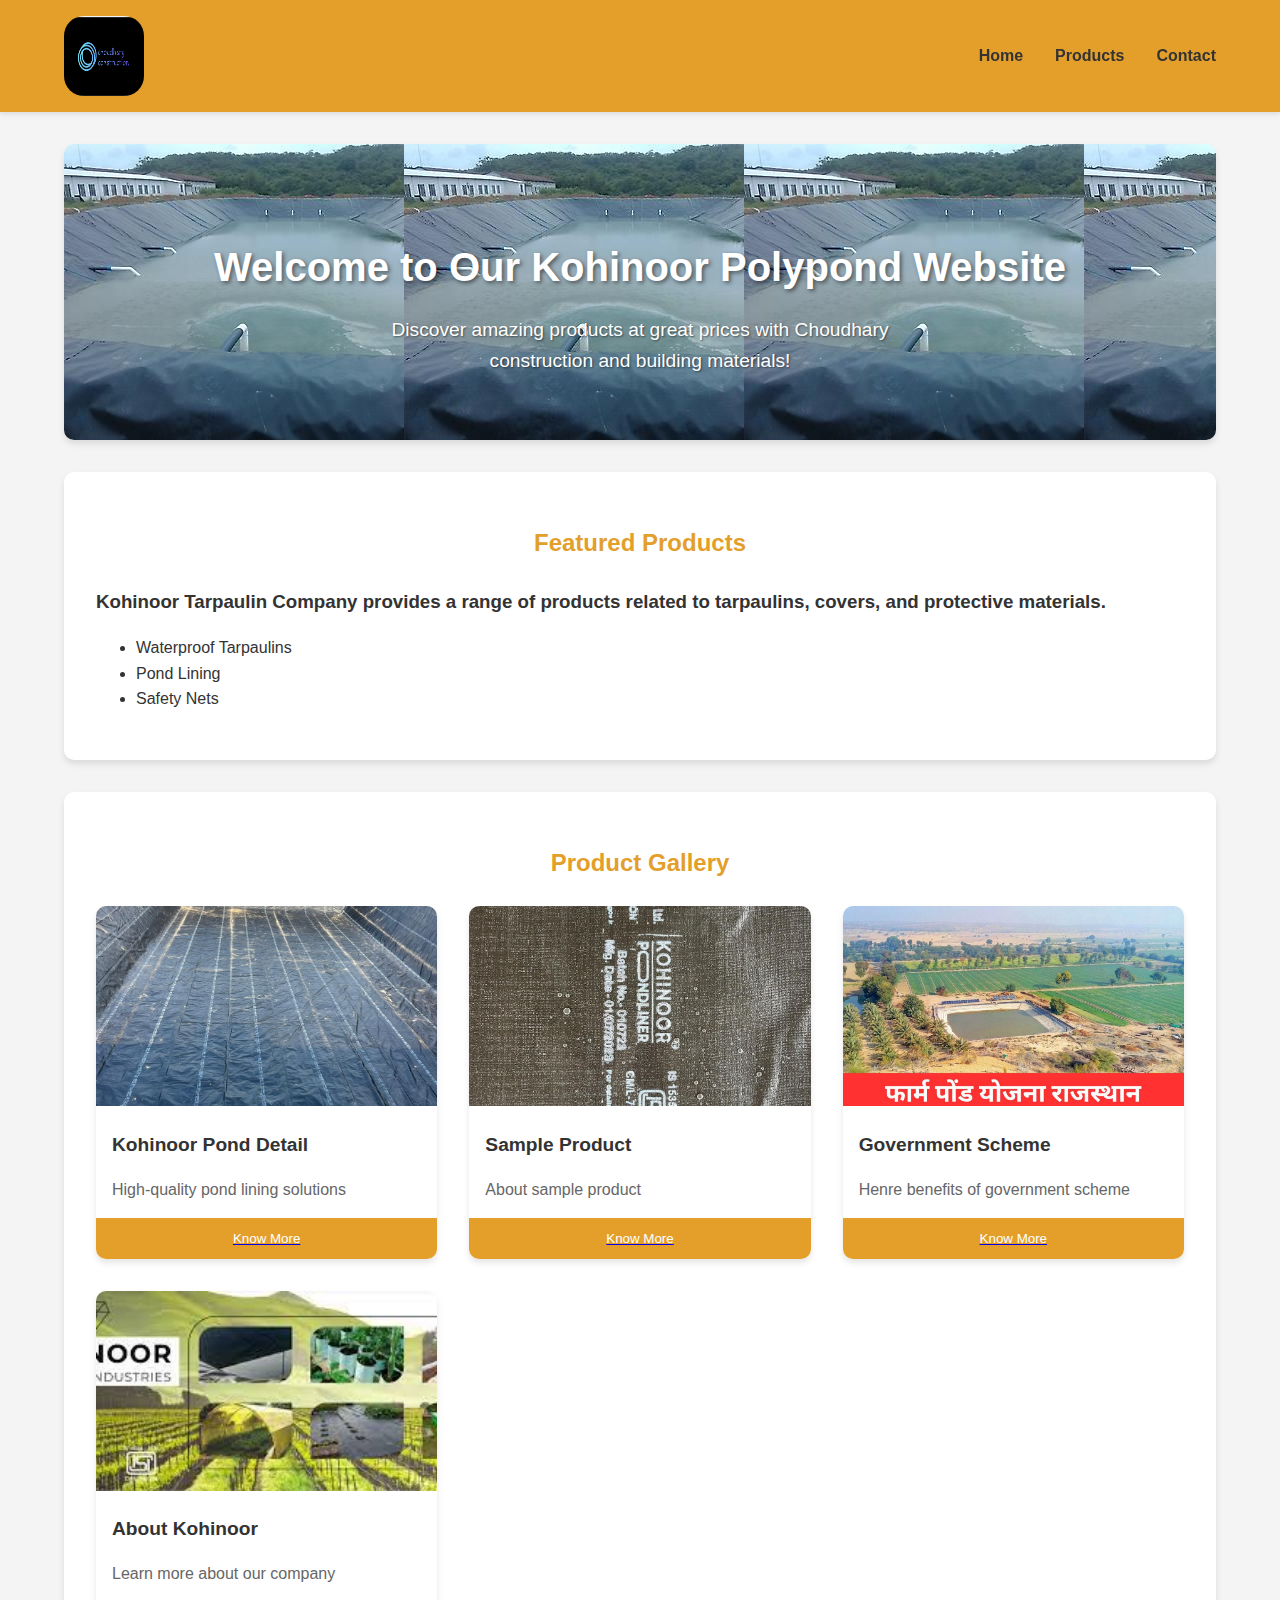
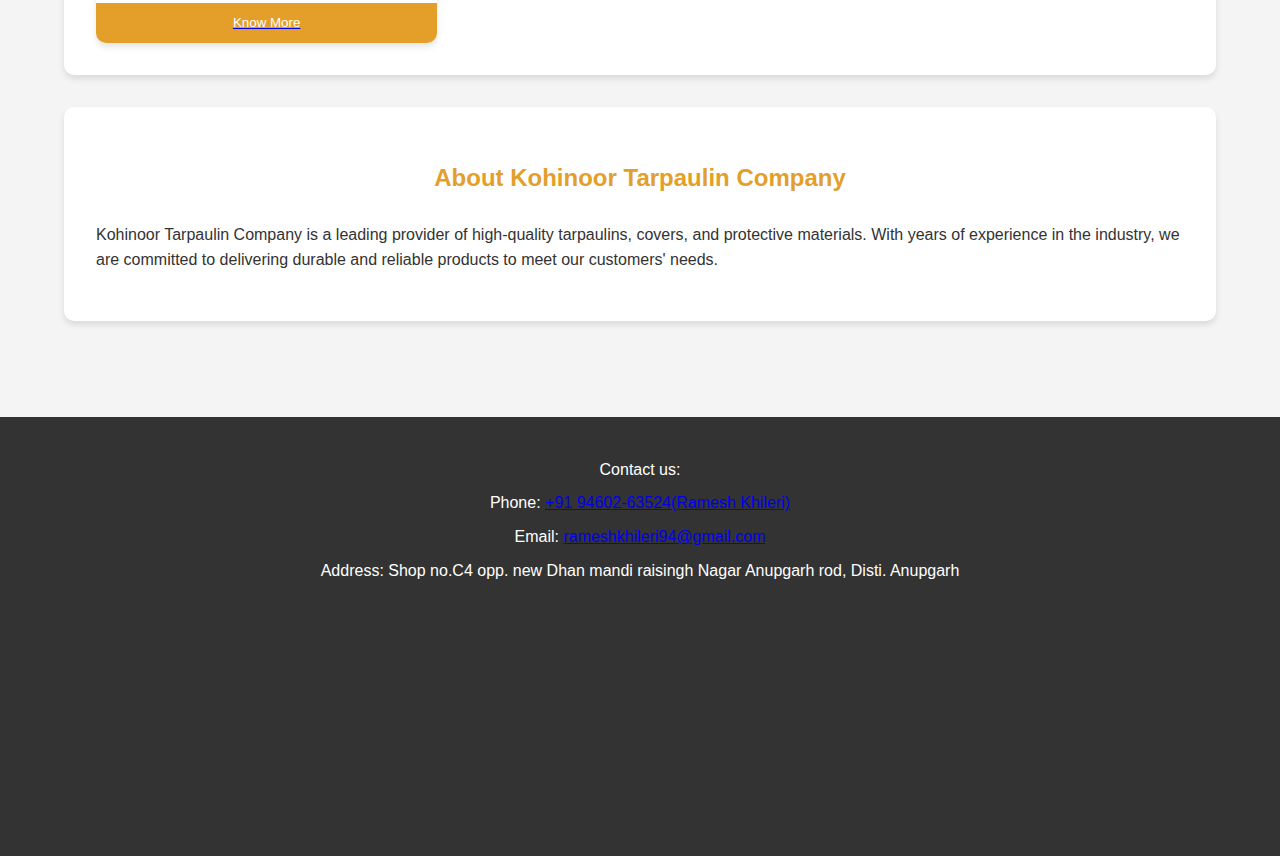
<file: index.html>
<!DOCTYPE html>
<html lang="en">
<head>
    <meta charset="UTF-8">
    <meta name="viewport" content="width=device-width, initial-scale=1.0">
    <title>Kohinoor Polypond - Product Selling Website</title>
    <style>
        body {
            font-family: 'Arial', sans-serif;
            margin: 0;
            padding: 0;
            line-height: 1.6;
            color: #333;
            background-color: #f4f4f4;
        }

        header {
            background-color: #e39f2a;
            box-shadow: 0 2px 5px rgba(0,0,0,0.1);
            position: sticky;
            top: 0;
            z-index: 1000;
        }

        nav {
            display: flex;
            justify-content: space-between;
            align-items: center;
            padding: 1rem 5%;
            max-width: 1200px;
            margin: 0 auto;
        }

        .logo {
            width: 80px;
            height: 80px;
            transition: transform 0.3s ease;
            border-radius: 20px;
        }

        .logo:hover {
            transform: scale(1.05);
        }

        nav ul {
            list-style-type: none;
            display: flex;
            margin: 0;
            padding: 0;
        }

        nav ul li {
            margin-left: 2rem;
        }

        nav ul li a {
            text-decoration: none;
            color: #333;
            font-weight: bold;
            transition: color 0.3s ease;
        }

        nav ul li a:hover {
            color: #007bff;
        }

        main {
            max-width: 1200px;
            margin: 0 auto;
            padding: 2rem 5%;
        }

        .banner {
            background-image: url(polypond.jpg);
            color: white;
            padding: 4rem 2rem;
            text-align: center;
            border-radius: 10px;
            margin-bottom: 2rem;
            box-shadow: 0 4px 6px rgba(0,0,0,0.1);
        }

        .banner h1 {
            font-size: 2.5rem;
            margin-bottom: 1rem;
            text-shadow: 2px 2px 4px rgba(0,0,0,0.5);
        }

        .banner p {
            font-size: 1.2rem;
            max-width: 600px;
            margin: 0 auto;
            text-shadow: 1px 1px 2px rgba(0,0,0,0.5);
        }

        .section {
            background-color: #fff;
            padding: 2rem;
            border-radius: 10px;
            box-shadow: 0 4px 6px rgba(0,0,0,0.1);
            margin-bottom: 2rem;
        }

        .section h2 {
            text-align: center;
            margin-bottom: 1.5rem;
            color: #e39f2a;
        }

        .product-grid {
            display: grid;
            grid-template-columns: repeat(auto-fit, minmax(250px, 1fr));
            gap: 2rem;
        }

        .product {
            background-color: #fff;
            border-radius: 10px;
            overflow: hidden;
            box-shadow: 0 4px 6px rgba(0,0,0,0.1);
            transition: transform 0.3s ease;
        }

        .product:hover {
            transform: translateY(-5px);
        }

        .product img {
            width: 100%;
            height: 200px;
            object-fit: cover;
        }

        .product h3 {
            padding: 1rem;
            margin: 0;
            font-size: 1.2rem;
            color: #333;
        }

        .product p {
            padding: 0 1rem 1rem;
            margin: 0;
            color: #666;
        }

        .product button {
            display: block;
            width: 100%;
            padding: 0.8rem;
            background-color: #e39f2a;
            color: white;
            border: none;
            cursor: pointer;
            transition: background-color 0.3s ease;
        }

        .product button:hover {
            background-color: #d38d1a;
        }

        footer {
            background-color: #333;
            color: white;
            text-align: center;
            padding: 2rem 1rem;
            margin-top: 2rem;
        }

        footer p {
            margin: 0.5rem 0;
        }

        .map-container {
            display: flex;
            justify-content: center;
            margin-top: 1rem;
        }

        @media (max-width: 768px) {
            nav {
                flex-direction: column;
                padding: 1rem;
            }

            nav ul {
                margin-top: 1rem;
            }

            nav ul li {
                margin: 0 1rem;
            }

            .banner {
                padding: 3rem 1rem;
            }

            .banner h1 {
                font-size: 2rem;
            }

            .banner p {
                font-size: 1rem;
            }
        }
    </style>
</head>
<body>
    <header>
        <nav>
            <img src="logo2.png" alt="Company Logo" class="logo">
            <ul>
                <li><a href="#home">Home</a></li>
                <li><a href="#featured-products">Products</a></li>
                <!-- <li><a href="#gallery">Gallery</a></li> -->
                <li><a href="#Contact">Contact</a></li>
            </ul>
        </nav>
    </header>

    <main>
        <section id="home" class="banner">
            <h1>Welcome to Our Kohinoor Polypond Website</h1>
            <p>Discover amazing products at great prices with Choudhary construction and building materials!</p>
        </section>

        <section id="featured-products" class="section">
            <h2>Featured Products</h2>
            <h3>Kohinoor Tarpaulin Company provides a range of products related to tarpaulins, covers, and protective materials.</h3>
            <ul>
                <li>Waterproof Tarpaulins</li>
                <li>Pond Lining</li>
                <li>Safety Nets</li>
            </ul>
        </section>

        <section id="gallery" class="section">
            <h2>Product Gallery</h2>
            <div class="product-grid">
                <div class="product">
                    <img src="product1.jpg" alt="Kohinoor Pond Detail">
                    <h3>Kohinoor Pond Detail</h3>
                    <p>High-quality pond lining solutions</p>
                    <a href="buynow.html"><button>Know More</button></a>
                </div>
                <div class="product">
                    <img src="sample.jpg" alt="Sample Product">
                    <h3>Sample Product</h3>
                    <p>About sample product</p>
                    <a href="sample.html"><button>Know More</button></a>
                </div>
                <div class="product">
                    <img src="product3.jpg" alt="Product 2">
                    <h3>Government Scheme</h3>
                    <p>Henre benefits of government scheme </p>
                    <a href="farm.html"><button>Know More</button></a>
                </div>
                <div class="product">
                    <img src="bakground.jpg" alt="About Kohinoor">
                    <h3>About Kohinoor</h3>
                    <p>Learn more about our company</p>
                    <a href="about.html"><button>Know More</button></a>
                </div>
            </div>
        </section>

        <section id="about" class="section">
            <h2>About Kohinoor Tarpaulin Company</h2>
            <p>Kohinoor Tarpaulin Company is a leading provider of high-quality tarpaulins, covers, and protective materials. With years of experience in the industry, we are committed to delivering durable and reliable products to meet our customers' needs.</p>
        </section>
    </main>

    <footer id="Contact">
        <p>Contact us:</p>
        <p>Phone: <a href="tel:+919460263524">+91 94602-63524(Ramesh Khileri)</a></p>
        <p>Email: <a href="mailto:rameshkhileri94@gmail.com">rameshkhileri94@gmail.com</a></p>
        <p>Address: Shop no.C4 opp. new Dhan mandi raisingh Nagar Anupgarh rod, Disti. Anupgarh</p>
        <div class="map-container">
            <iframe src="https://www.google.com/maps/embed?pb=!1m18!1m12!1m3!1d111094.48958457826!2d73.44610899999999!3d29.525020899999998!2m3!1f0!2f0!3f0!3m2!1i1024!2i768!4f13.1!3m3!1m2!1s0x393d8b42ca673535%3A0x5b575c935fbff266!2sChoudhary%20construction%20and%20building%20materials!5e0!3m2!1sen!2sin!4v1720790787605!5m2!1sen!2sin" width="300" height="225" style="border:0;" allowfullscreen="" loading="lazy" referrerpolicy="no-referrer-when-downgrade"></iframe>
        </div>
    </footer>
</body>
</html>
</file>
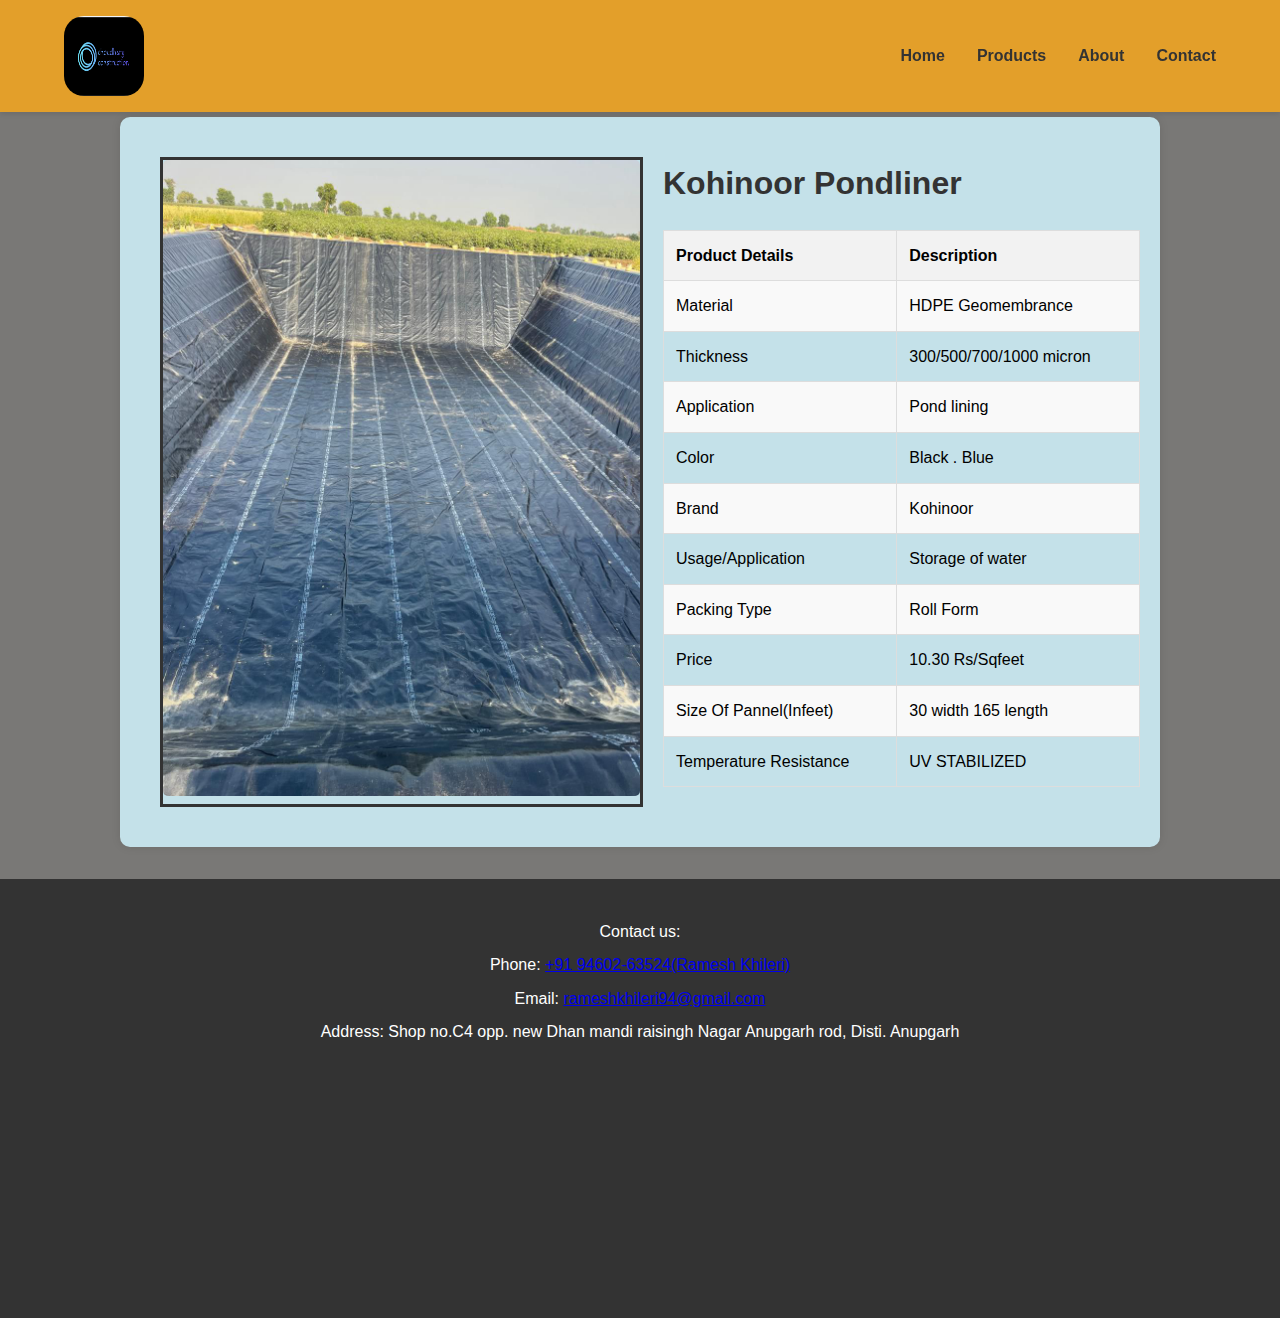
<file: buynow.html>
<!DOCTYPE html>
<html lang="en">
<head>
    <meta charset="UTF-8">
    <meta name="viewport" content="width=device-width, initial-scale=1.0">
    <title>Kohinoor Pondliner</title>
    <style>
           body {
            font-family: Arial, sans-serif;
            line-height: 1.6;
            margin: 0;
            padding: 0;
            background-color: #797876;
        }
        header {
            background-color: #e39f2a;
            box-shadow: 0 2px 5px rgba(0,0,0,0.1);
            position: sticky;
            top: 0;
            z-index: 1000;
        }

        nav {
            display: flex;
            justify-content: space-between;
            align-items: center;
            padding: 1rem 5%;
            max-width: 1200px;
            margin: 0 auto;
        }

        .logo {
            width: 80px;
            height: 80px;
            transition: transform 0.3s ease;
            border-radius: 20px;
        }

        .logo:hover {
            transform: scale(1.05);
        }

        nav ul {
            list-style-type: none;
            display: flex;
            margin: 0;
            padding: 0;
        }

        nav ul li {
            margin-left: 2rem;
        }

        nav ul li a {
            text-decoration: none;
            color: #333;
            font-weight: bold;
            transition: color 0.3s ease;
        }

        nav ul li a:hover {
            color: #007bff;
        }

        main {
            max-width: 1200px;
            margin: 0 auto;
            padding: 2rem 5%;
        }

    
        .product-container {
            display: flex;
            flex-wrap: wrap;
            justify-content: space-between;
            max-width: 1000px;
            margin: 5px auto;
            background-color:#c4e1e9;
            padding: 20px;
            border-radius: 10px;
            box-shadow: 0 0 10px rgba(0,0,0,0.1);
        }
        .product-image {
            flex: 1;
            min-width: 300px;
            max-width: 100%;
            margin-right: 20px;
            margin: 20px;
            border: #333;
            border-style: solid;
        }
        .product-image img {
            width: 100%;
            height: auto;
            border-radius: 5px;
        }
        .product-details {
            flex: 1;
            min-width: 300px;
        }
        table {
            width: 100%;
            border-collapse: collapse;
            margin-top: 20px;
        }
        th, td {
            border: 1px solid #ddd;
            padding: 12px;
            text-align: left;
        }
        th {
            background-color: #f2f2f2;
            font-weight: bold;
        }
        tr:nth-child(even) {
            background-color: #f9f9f9;
        }
        h1 {
            color: #333;
            margin-bottom: 20px;
        }
        footer {
            background-color: #333;
            color: white;
            text-align: center;
            padding: 2rem 1rem;
            margin-top: 2rem;
        }

        footer p {
            margin: 0.5rem 0;
        }

        .map-container {
            display: flex;
            justify-content: center;
            margin-top: 1rem;
        }

    </style>
</head>
<body>
    <header>
        <nav>
            <img src="logo2.png" alt="Company Logo" class="logo">
            <ul>
                <li><a href="index.html">Home</a></li>
                <li><a href="#featured-products">Products</a></li>
                <!-- <li><a href="gallery.html">Gallery</a></li> -->
                <li><a href="about.html">About</a></li>
                <li><a href="#Contact">Contact</a></li>
            </ul>
        </nav>
    </header>
    <div class="product-container">
        <div class="product-image">
            <img src="product1.jpg" alt="Kohinoor Pondliner">
        </div>
        <div class="product-details">
            <h1>Kohinoor Pondliner</h1>
            <table>
                <tr>
                    <th>Product Details</th>
                    <th>Description</th>
                </tr>
                <tr>
                    <td>Material</td>
                    <td>HDPE Geomembrance</td>
                </tr>
                <tr>
                    <td>Thickness</td>
                    <td>300/500/700/1000 micron</td>
                </tr>
                <tr>
                    <td>Application</td>
                    <td>Pond lining</td>
                </tr>
                <tr>
                    <td>Color</td>
                    <td>Black . Blue</td>
                </tr>
                <tr>
                    <td>Brand</td>
                    <td>Kohinoor</td>
                </tr>
                <tr>
                    <td>Usage/Application</td>
                    <td>Storage of water</td>
                </tr>
                <tr>
                    <td>Packing Type</td>
                    <td>Roll Form</td>
                </tr>
                <tr>
                    <td>Price</td>
                    <td>10.30 Rs/Sqfeet</td>
                </tr>
                <tr>
                    <td>Size Of Pannel(Infeet)</td>
                    <td>30 width 165 length</td>
                </tr>
                <tr>
                    <td>Temperature Resistance</td>
                    <td>UV STABILIZED</td>
                </tr>
            </table>
        </div>
    
    </div>
    <footer id="Contact">
        <p>Contact us:</p>
        <p>Phone: <a href="tel:+919460263524">+91 94602-63524(Ramesh Khileri)</a></p>
        <p>Email: <a href="mailto:rameshkhileri94@gmail.com">rameshkhileri94@gmail.com</a></p>
        <p>Address: Shop no.C4 opp. new Dhan mandi raisingh Nagar Anupgarh rod, Disti. Anupgarh</p>
        <div class="map-container">
            <iframe src="https://www.google.com/maps/embed?pb=!1m18!1m12!1m3!1d111094.48958457826!2d73.44610899999999!3d29.525020899999998!2m3!1f0!2f0!3f0!3m2!1i1024!2i768!4f13.1!3m3!1m2!1s0x393d8b42ca673535%3A0x5b575c935fbff266!2sChoudhary%20construction%20and%20building%20materials!5e0!3m2!1sen!2sin!4v1720790787605!5m2!1sen!2sin" width="300" height="225" style="border:0;" allowfullscreen="" loading="lazy" referrerpolicy="no-referrer-when-downgrade"></iframe>
        </div>
    </footer>
</body>
</html>
</file>
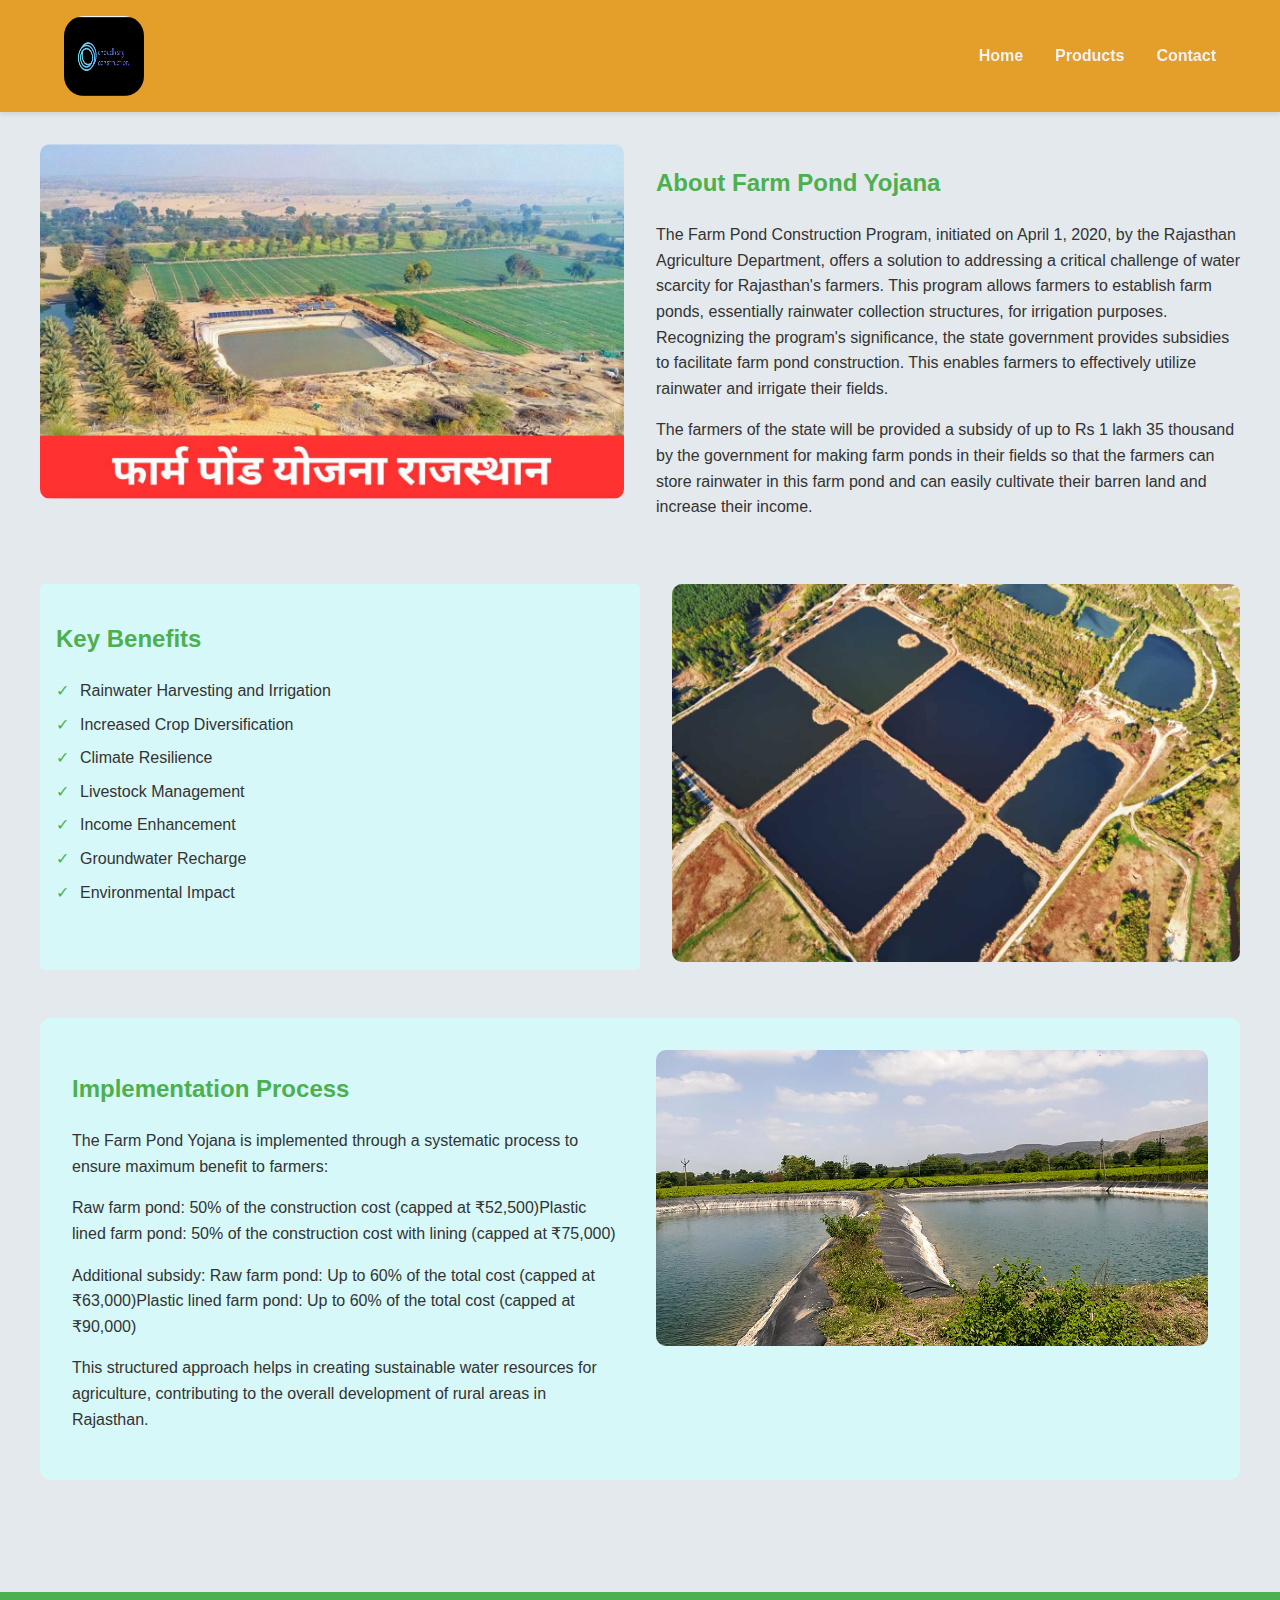
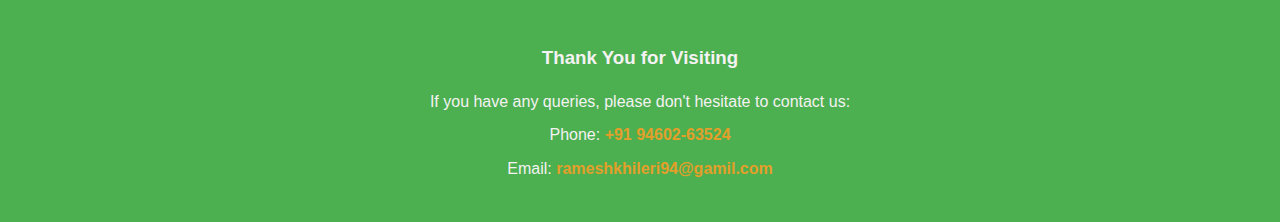
<file: farm.html>
<!DOCTYPE html>
<html lang="en">
<head>
    <meta charset="UTF-8">
    <meta name="viewport" content="width=device-width, initial-scale=1.0">
    <title>Farm Pond Yojana Information and Benefits</title>
    <style>
        :root {
            --primary-color: #e39f2a;
            --secondary-color: #4CAF50;
            --text-color: #333;
            --white: #f4f2f2;
            --background-light: #d7f8f8;
        }

        body {
            font-family: Arial, sans-serif;
            margin: 0;
            padding: 0;
            line-height: 1.6;
            color: var(--text-color);
            background-color: rgb(227, 233, 236);
        }
        
        header {
            background-color: var(--primary-color);
            box-shadow: 0 2px 5px rgba(0,0,0,0.1);
            position: sticky;
            top: 0;
            z-index: 1000;
        }

        nav {
            display: flex;
            justify-content: space-between;
            align-items: center;
            padding: 1rem 5%;
            max-width: 1200px;
            margin: 0 auto;
        }

        .logo {
            width: 80px;
            height: 80px;
            transition: transform 0.3s ease;
            border-radius: 20px;
        }

        .logo:hover {
            transform: scale(1.05);
        }

        nav ul {
            list-style-type: none;
            display: flex;
            margin: 0;
            padding: 0;
        }

        nav ul li {
            margin-left: 2rem;
        }

        nav ul li a {
            text-decoration: none;
            color: var(--white);
            font-weight: bold;
            transition: color 0.3s ease;
        }

        nav ul li a:hover {
            color: var(--secondary-color);
        }

        .container {
            max-width: 1200px;
            margin: 0 auto;
            padding: 2rem;
        }

        .flex-section {
            display: flex;
            flex-wrap: wrap;
            gap: 2rem;
            margin-bottom: 3rem;
        }

        .flex-item {
            flex: 1 1 300px;
        }

        .product-image img,
        .benefits-image img,
        .info-image img {
            max-width: 100%;
            height: auto;
            border-radius: 10px;
        }

        .product-details h2,
        .benefits h2,
        .info-content h2 {
            color: var(--secondary-color);
        }

        .benefits {
            background-color: var(--background-light);
            padding: 1rem;
            border-radius: 5px;
        }

        .benefits ul {
            list-style-type: none;
            padding-left: 0;
        }

        .benefits li {
            margin-bottom: 0.5rem;
            padding-left: 1.5rem;
            position: relative;
        }

        .benefits li::before {
            content: "✓";
            color: var(--secondary-color);
            position: absolute;
            left: 0;
        }

        .info-section {
            background-color: var(--background-light);
            padding: 2rem;
            border-radius: 10px;
        }

        @media (max-width: 768px) {
            nav {
                flex-direction: column;
                align-items: flex-start;
            }

            nav ul {
                margin-top: 1rem;
            }

            nav ul li {
                margin-left: 0;
                margin-right: 1rem;
            }
          
        }
        footer {
            background-color: var(--secondary-color);
            color: var(--white);
            text-align: center;
            padding: 2rem 0;
            margin-top: 2rem;
        }
        footer h3 {
            color: var(--white);
            margin-bottom: 1rem;
        }

        footer p {
            margin: 0.5rem 0;
            color: var(--white);
        }

        footer a {
            color: var(--primary-color);
            text-decoration: none;
            font-weight: bold;
        }
        footer a:hover {
            text-decoration: underline;
        }
    </style>
</head>
<body>
    <header>
        <nav>
            <img src="logo2.png" alt="Kohinoor Logo" class="logo">
            <ul>
                <li><a href="index.html">Home</a></li>
                <li><a href="#featured-products">Products</a></li>
                <li><a href="#Contact">Contact</a></li>
            </ul>
        </nav>
    </header>
    <div class="container">
        <div class="flex-section">
            <div class="flex-item product-image">
                <img src="product3.jpg" alt="Farm Pond Yojana">
            </div>
            <div class="flex-item product-details">
                <h2>About Farm Pond Yojana</h2>
                <p>The Farm Pond Construction Program, initiated on April 1, 2020, by the Rajasthan Agriculture Department, offers a solution to addressing a critical challenge of water scarcity for Rajasthan's farmers. This program allows farmers to establish farm ponds, essentially rainwater collection structures, for irrigation purposes. Recognizing the program's significance, the state government provides subsidies to facilitate farm pond construction. This enables farmers to effectively utilize rainwater and irrigate their fields.</p>
                <p>The farmers of the state will be provided a subsidy of up to Rs 1 lakh 35 thousand by the government for making farm ponds in their fields so that the farmers can store rainwater in this farm pond and can easily cultivate their barren land and increase their income.</p>
            </div>
        </div>
        <div class="flex-section">
            <div class="flex-item benefits">
                <h2>Key Benefits</h2>
                <ul>
                    <li>Rainwater Harvesting and Irrigation</li>
                    <li>Increased Crop Diversification</li>
                    <li>Climate Resilience</li>
                    <li>Livestock Management</li>
                    <li>Income Enhancement</li>
                    <li>Groundwater Recharge</li>
                    <li>Environmental Impact</li>
                </ul>
            </div>
            <div class="flex-item benefits-image">
                <img src="pond2.jpg" alt="Farm Pond Benefits">
            </div>
        </div>
        <div class="flex-section info-section">
            <div class="flex-item info-content">
                <h2>Implementation Process</h2>
                <p>The Farm Pond Yojana is implemented through a systematic process to ensure maximum benefit to farmers:</p>
             <p>Raw farm pond: 50% of the construction cost (capped at ₹52,500)Plastic lined farm pond: 50% of the construction cost with lining (capped at ₹75,000)
             </p>
             <p>
                Additional subsidy:
                Raw farm pond: Up to 60% of the total cost (capped at ₹63,000)Plastic lined farm pond: Up to 60% of the total cost (capped at ₹90,000)</p>
                <p>This structured approach helps in creating sustainable water resources for agriculture, contributing to the overall development of rural areas in Rajasthan.</p>
            </div>
            <div class="flex-item info-image">
                <img src="pondimage.jpg" alt="Farm Pond Implementation">
            </div>
        </div>
    </div>

    <footer>
        <h3>Thank You for Visiting</h3>
        <p>If you have any queries, please don't hesitate to contact us:</p>
        <p>Phone: <a href="tel:+911234567890">+91 94602-63524</a></p>
        <p>Email: <a href="mailto:rameshkhileri94@gmail.com">rameshkhileri94@gamil.com</a></p>
    </footer>
   
</body>
</html>
</file>
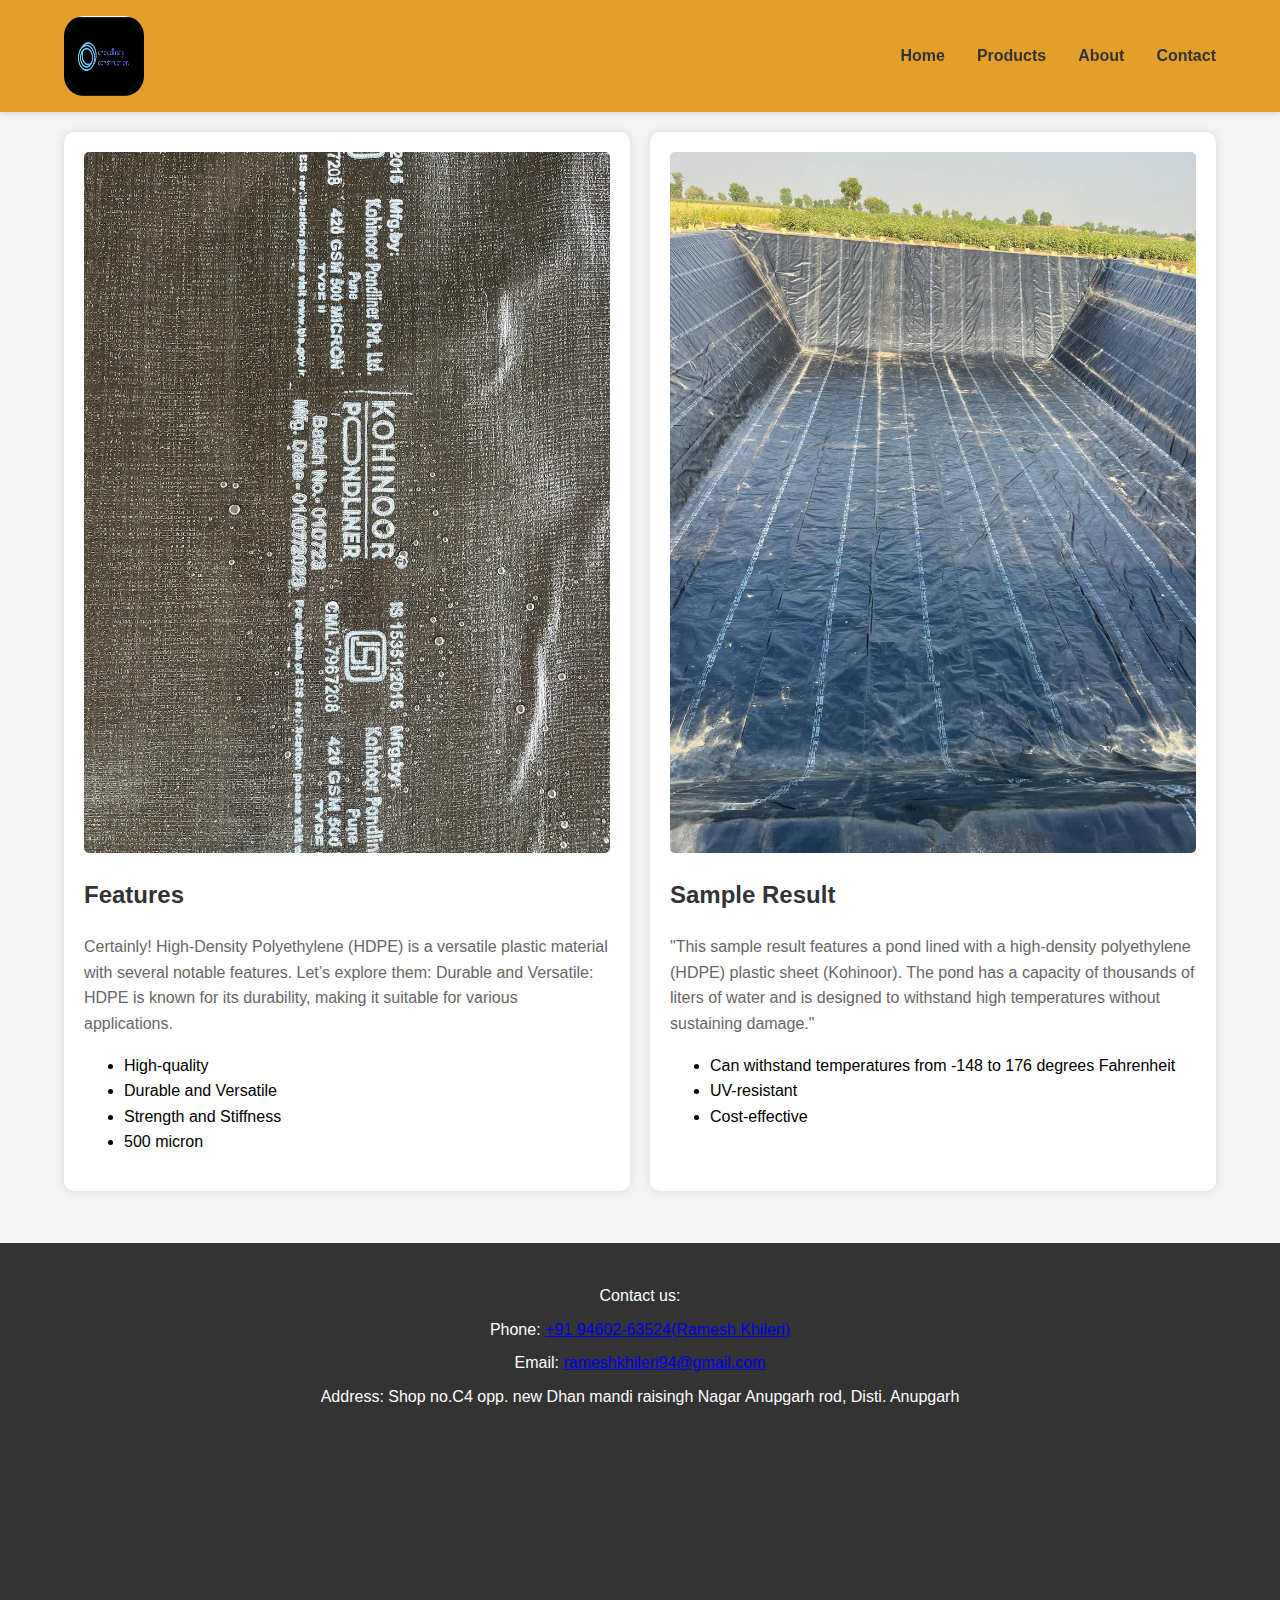
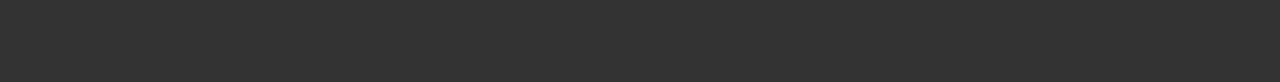
<file: sample.html>
<!DOCTYPE html>
<html lang="en">
<head>
    <meta charset="UTF-8">
    <meta name="viewport" content="width=device-width, initial-scale=1.0">
    <title>Our Products</title>
    <style>
        body {
            font-family: Arial, sans-serif;
            line-height: 1.6;
            margin: 0;
            padding: 0;
            background-color: #f4f4f4;
        }
        header {
            background-color: #e39f2a;
            box-shadow: 0 2px 5px rgba(0,0,0,0.1);
            position: sticky;
            top: 0;
            z-index: 1000;
        }

        nav {
            display: flex;
            justify-content: space-between;
            align-items: center;
            padding: 1rem 5%;
            max-width: 1200px;
            margin: 0 auto;
        }

        .logo {
            width: 80px;
            height: 80px;
            transition: transform 0.3s ease;
            border-radius: 20px;
        }

        .logo:hover {
            transform: scale(1.05);
        }

        nav ul {
            list-style-type: none;
            display: flex;
            margin: 0;
            padding: 0;
        }

        nav ul li {
            margin-left: 2rem;
        }

        nav ul li a {
            text-decoration: none;
            color: #333;
            font-weight: bold;
            transition: color 0.3s ease;
        }

        nav ul li a:hover {
            color: #007bff;
        }

        .container {
            width: 90%;
            max-width: 1200px;
            margin: auto;
            padding: 20px;
        }
        .product-grid {
            display: grid;
            grid-template-columns: repeat(auto-fit, minmax(300px, 1fr));
            gap: 20px;
        }
        .product {
            background: #fff;
            border-radius: 10px;
            box-shadow: 0 0 10px rgba(0,0,0,0.1);
            overflow: hidden;
            padding: 20px;
        }
        .product img {
            width: 100%;
            height: auto;
            border-radius: 5px;
        }
        .product h2 {
            color: #333;
            margin-top: 15px;
        }
        .product p {
            color: #666;
        }
        .buy-button {
            display: inline-block;
            background: #4CAF50;
            color: #fff;
            padding: 10px 20px;
            text-decoration: none;
            border-radius: 5px;
            font-size: 16px;
            transition: background 0.3s ease;
        }
        .buy-button:hover {
            background: #45a049;
        }
        @media (max-width: 768px) {
            nav {
                flex-direction: column;
                padding: 1rem;
            }
            nav ul {
                margin-top: 1rem;
            }
            nav ul li {
                margin: 0 1rem;
            }
        }
        footer {
            background-color: #333;
            color: white;
            text-align: center;
            padding: 2rem 1rem;
            margin-top: 2rem;
        }

        footer p {
            margin: 0.5rem 0;
        }

        .map-container {
            display: flex;
            justify-content: center;
            margin-top: 1rem;
        }
    </style>
</head>
<body>
    <header>
        <nav>
            <img src="logo2.png" alt="Company Logo" class="logo">
            <ul>
                <li><a href="index.html">Home</a></li>
                <li><a href="#featured-products">Products</a></li>
                <li><a href="about.html">About</a></li>
                <li><a href="#Contact">Contact</a></li>
            </ul>
        </nav>
    </header>

    <div class="container">
        <div class="product-grid">
            <div class="product">
                <img src="sample.jpg" alt="Product 1">
                <h2>Features</h2>
                <p>Certainly! High-Density Polyethylene (HDPE) is a versatile plastic material with several notable features. Let’s explore them:
                    Durable and Versatile: HDPE is known for its durability, making it suitable for various applications.
                </p>
                <ul>
                    <li>High-quality</li>
                    <li>Durable and Versatile</li>
                    <li>Strength and Stiffness</li>
                    <li>500 micron</li>
                </ul>
                <!-- <a href="#" class="buy-button">Buy Now</a> -->
            </div>
            <div class="product">
                <img src="product1.jpg" alt="Product 2">
                <h2>Sample Result</h2>
                <p>"This sample result features a pond lined with a high-density polyethylene (HDPE) plastic sheet (Kohinoor). The pond has a capacity of thousands of liters of water and is designed to withstand high temperatures without sustaining damage."</p>
                <ul>
                    <li>Can withstand temperatures from -148 to 176 degrees Fahrenheit</li>
                    <li>UV-resistant</li>
                    <li>Cost-effective</li>
                </ul>
                <!-- <a href="#" class="buy-button">Buy Now</a> -->
            </div>
        </div>
    </div>
    <footer id="Contact">
        <p>Contact us:</p>
        <p>Phone: <a href="tel:+919460263524">+91 94602-63524(Ramesh Khileri)</a></p>
        <p>Email: <a href="mailto:rameshkhileri94@gmail.com">rameshkhileri94@gmail.com</a></p>
        <p>Address: Shop no.C4 opp. new Dhan mandi raisingh Nagar Anupgarh rod, Disti. Anupgarh</p>
        <div class="map-container">
            <iframe src="https://www.google.com/maps/embed?pb=!1m18!1m12!1m3!1d111094.48958457826!2d73.44610899999999!3d29.525020899999998!2m3!1f0!2f0!3f0!3m2!1i1024!2i768!4f13.1!3m3!1m2!1s0x393d8b42ca673535%3A0x5b575c935fbff266!2sChoudhary%20construction%20and%20building%20materials!5e0!3m2!1sen!2sin!4v1720790787605!5m2!1sen!2sin" width="300" height="225" style="border:0;" allowfullscreen="" loading="lazy" referrerpolicy="no-referrer-when-downgrade"></iframe>
        </div>
    </footer>
</body>
</html>
</file>
